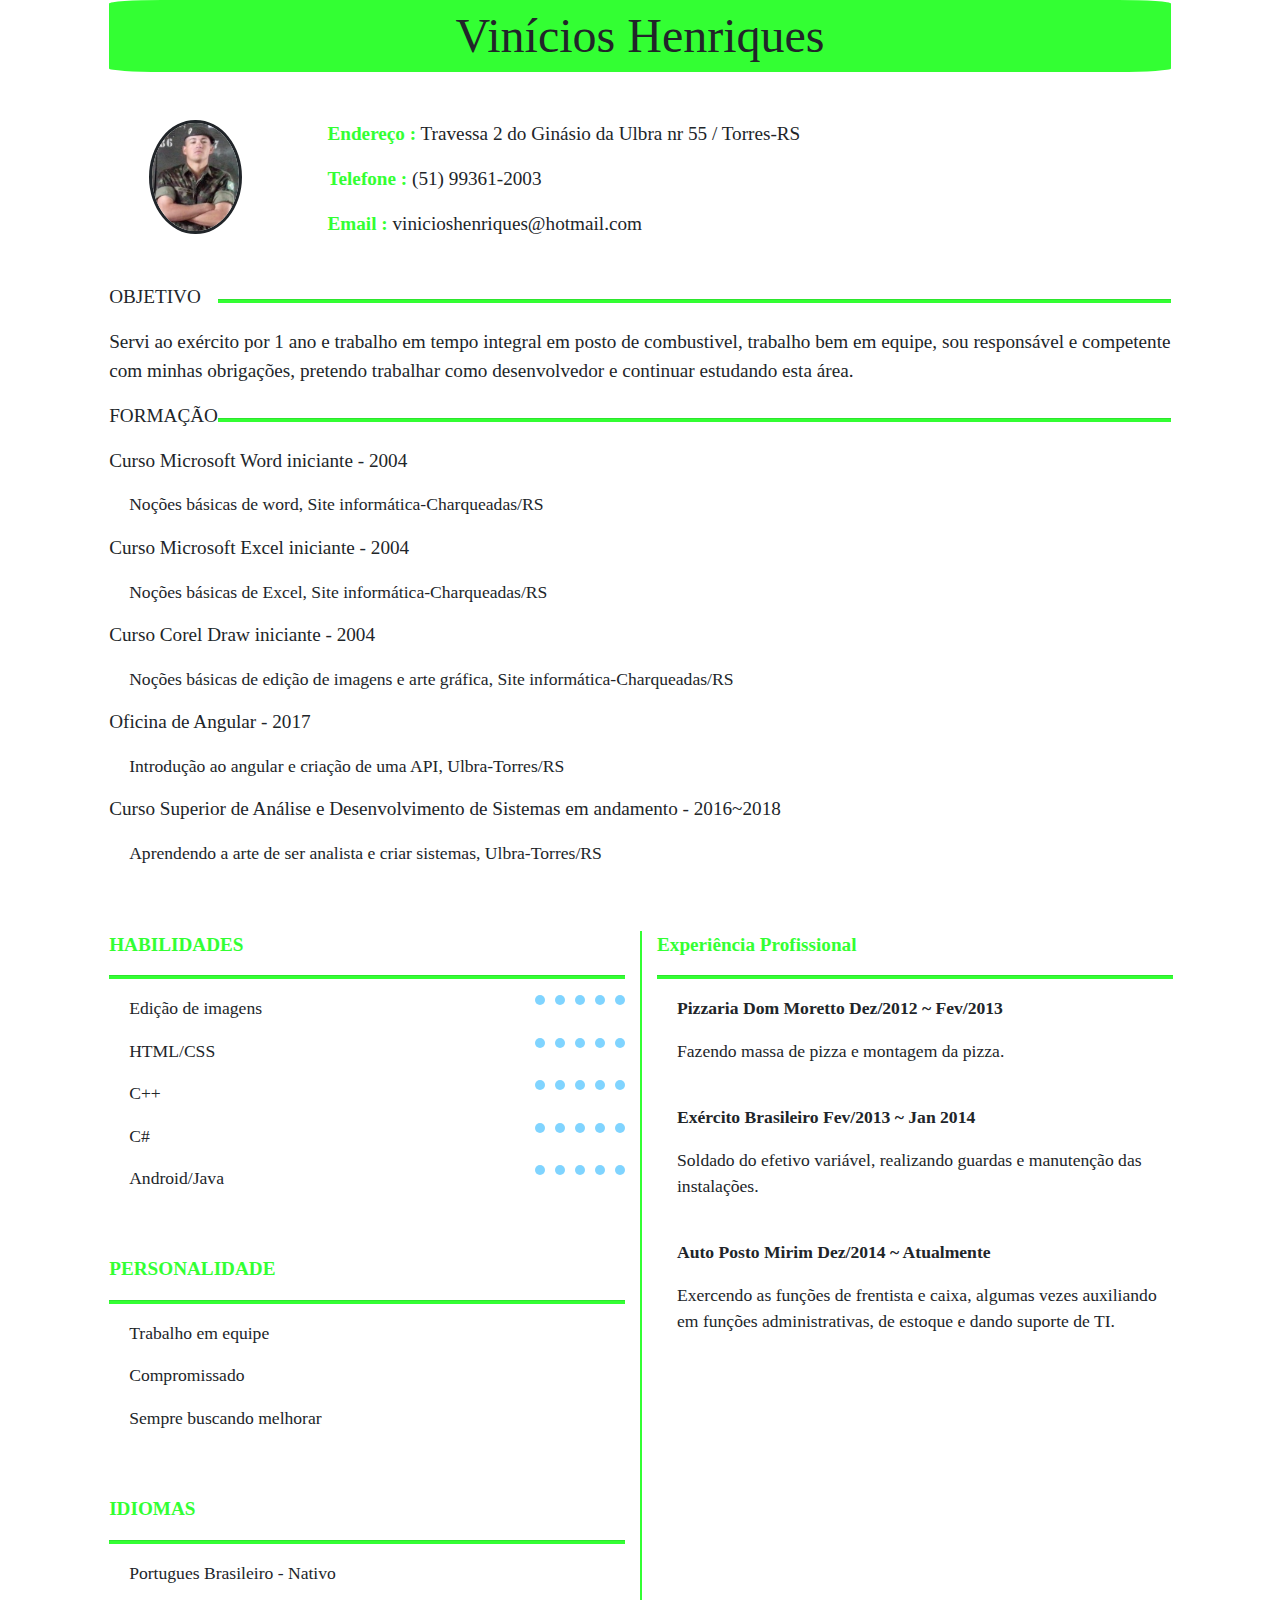
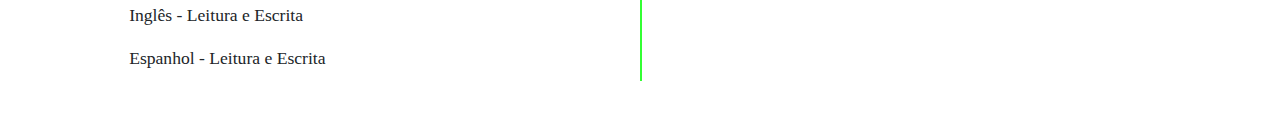
<file: AULA 3/Index.html>
<!DOCTYPE html>
<html>
<head>
	<title>Aula 03</title>
	<meta charset="utf-8">
	<link rel="stylesheet" type="text/css" href="css/style.css">
	<link rel="stylesheet" href="https://maxcdn.bootstrapcdn.com/bootstrap/4.0.0/css/bootstrap.min.css">

</head>
<body>

	<div class="row">
		<div class="col-sm-1"></div>
		<div class="col-sm-10">
			<header id="cabeçalho">Vinícios Henriques</header>
		</div>
		<div class="col-sm-1"></div>
	</div>

	<br><br>
	
	<div class="row">
		<div class="col-sm-1"></div>
		<div class="col-sm-2">
			<img id="foto" src="img/foto.jpg">
		</div>
		<div class="col-sm-8">
			<p><b>Endereço :</b> Travessa 2 do Ginásio da Ulbra nr 55 / Torres-RS</p>
			<P><b>Telefone :</b> (51) 99361-2003 </P>
			<p><b>Email :</b> vinicioshenriques@hotmail.com</p>
		</div>
		<div class="col-sm-1"></div>
	</div>

	<div class="row">
		<div class="col-sm-1"></div>
		<div class="col-sm-1"><p>OBJETIVO</p></div>
		<div class="col-sm-9"><hr></div>
		<div class="col-sm-1"></div>
	</div>

	<div class="row">
		<div class="col-sm-1"></div>
		<div class="col-sm-10">
			<p>Servi ao exército por 1 ano e trabalho em tempo integral em posto de combustivel, trabalho bem em equipe, sou responsável e competente com minhas obrigações, pretendo trabalhar como desenvolvedor e continuar estudando esta área.</p>
		</div>
		<div class="col-sm-1"></div>
	</div>


	<div class="row">
		<div class="col-sm-1"></div>
		<div class="col-sm-1"><p>FORMAÇÃO</p></div>
		<div class="col-sm-9"><hr></div>
		<div class="col-sm-1"></div>
	</div>

	<div class="row">
		<div class="col-sm-1"></div>
		<div class="col-sm-10">
			<p class="curso"> Curso Microsoft Word iniciante - 2004 </p>
			<p class="descrição"> Noções básicas de word, Site informática-Charqueadas/RS</p>
			<p class="curso"> Curso Microsoft Excel iniciante - 2004 </p>
			<p class="descrição"> Noções básicas de Excel, Site informática-Charqueadas/RS</p>
			<p class="curso"> Curso Corel Draw iniciante - 2004 </p>
			<p class="descrição"> Noções básicas de edição de imagens e arte gráfica, Site informática-Charqueadas/RS</p>
			<p class="curso"> Oficina de Angular - 2017 </p>
			<p class="descrição"> Introdução ao angular e criação de uma API, Ulbra-Torres/RS</p>
			<p class="curso"> Curso Superior de Análise e Desenvolvimento de Sistemas em andamento - 2016~2018 </p>
			<p class="descrição"> Aprendendo a arte de ser analista e criar sistemas, Ulbra-Torres/RS</p>	
			<br><br>		
		</div>
		<div class="col-sm-1"></div>
	</div>

	<div class="row">

		<div class="col-sm-1">
			
		</div>


		<div class="col-sm-5">
			<p><b>HABILIDADES</b></p>
			<hr>
			<div class="circle"></div>
			<div class="circle"></div>
			<div class="circle"></div>
			<div class="circle"></div>
			<div class="circle"></div>
			<p class="descrição">Edição de imagens</p>
			<div class="circle"></div>
			<div class="circle"></div>
			<div class="circle"></div>
			<div class="circle"></div>
			<div class="circle"></div>
			<p class="descrição">HTML/CSS</p>
			<div class="circle"></div>
			<div class="circle"></div>
			<div class="circle"></div>
			<div class="circle"></div>
			<div class="circle"></div>
			<p class="descrição">C++</P>
			<div class="circle"></div>
			<div class="circle"></div>
			<div class="circle"></div>
			<div class="circle"></div>
			<div class="circle"></div>
			<p class="descrição">C#</P>
			<div class="circle"></div>
			<div class="circle"></div>
			<div class="circle"></div>
			<div class="circle"></div>
			<div class="circle"></div>
			<p class="descrição">Android/Java</p>
			<br><br>
			<p><b>PERSONALIDADE</b></p>
			<hr>
			<p class="descrição">Trabalho em equipe</p>
			<p class="descrição">Compromissado</p>
			<p class="descrição">Sempre buscando melhorar</P>
			<br><br>
			<p><b>IDIOMAS</b></p>
			<hr>
			<p class="descrição">Portugues Brasileiro - Nativo</p>
			<p class="descrição">Inglês - Leitura e Escrita</p>
			<p class="descrição">Espanhol - Leitura e Escrita</P>
			<br><br>
		</div>
		<div class="linha-vertical"></div>
		<div class="col-sm-5">
			<p><b>Experiência Profissional</b></p>
			<hr>
			<p class="descrição"><strong>Pizzaria Dom Moretto Dez/2012 ~ Fev/2013</strong></p>
			<p class="descrição">Fazendo massa de pizza e montagem da pizza.</p>
			<br>
			<p class="descrição"><strong>Exército Brasileiro Fev/2013 ~ Jan 2014</strong></p>
			<p class="descrição">Soldado do efetivo variável, realizando guardas e manutenção das instalações.</p>
			<br>
			<p class="descrição"><strong>Auto Posto Mirim Dez/2014 ~ Atualmente</strong></p>
			<p class="descrição">Exercendo as funções de frentista e caixa, algumas vezes auxiliando em funções administrativas, de estoque e dando suporte de TI.</p>
			<br>	
		</div>
		<div class="col-sm-1">
			
		</div>

	</div>

</body>
</html>
</file>
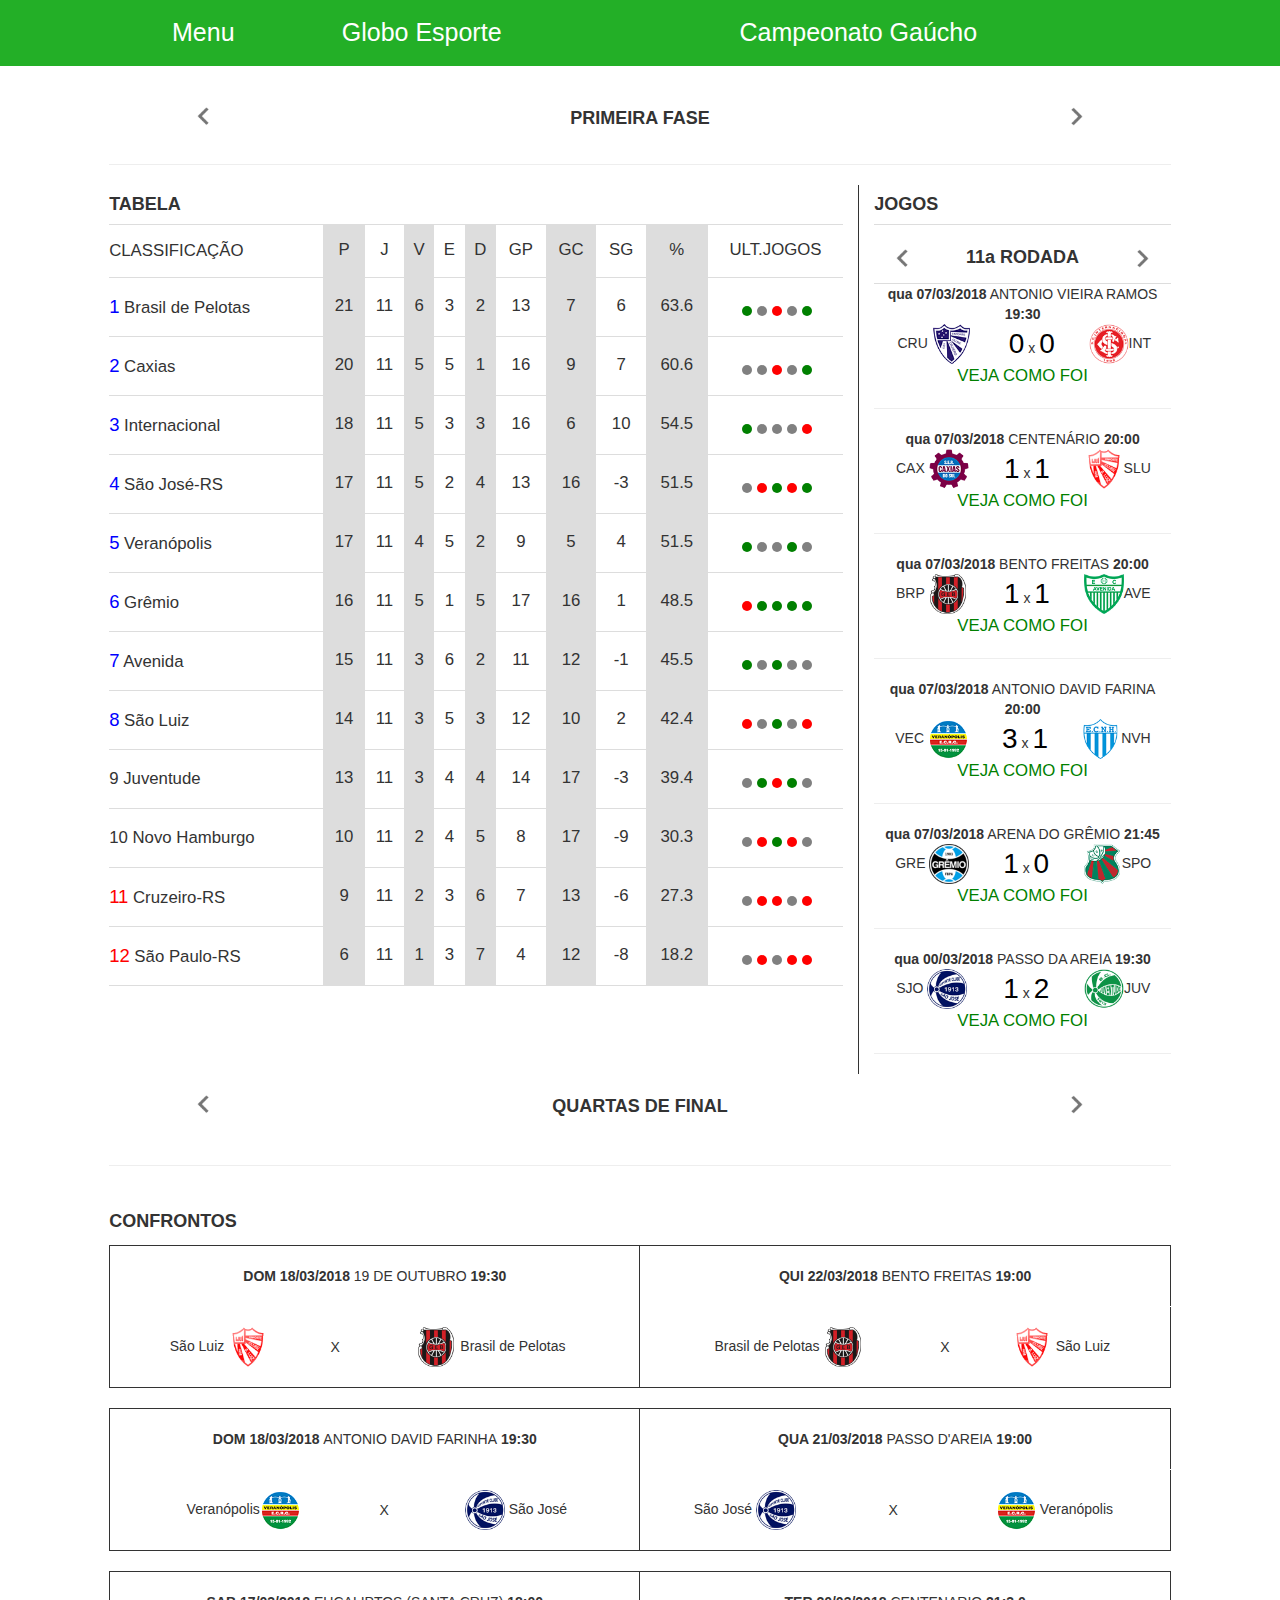
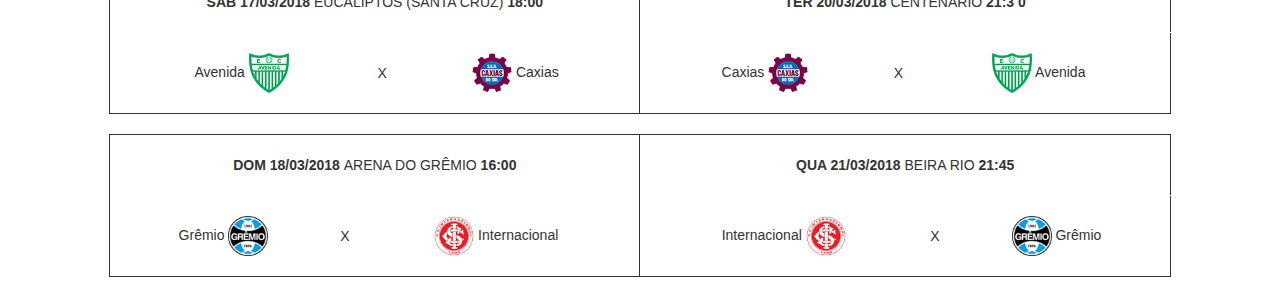
<file: AULA 4/index.html>
<!DOCTYPE html>
<html>
<head>
	<title>Tabela Gauchão</title>
	<meta charset="utf-8">
	<link rel="stylesheet" type="text/css" href="css/style.css">
	<link rel="stylesheet" href="https://maxcdn.bootstrapcdn.com/bootstrap/3.3.7/css/bootstrap.min.css">
</head>
<body>

	<div class="row">
		<div class="col-sm-1 back"> </div>
		<div class="col-sm-2 back">Menu</div>
		<div class="col-sm-2 back">Globo Esporte</div>
		<div class="col-sm-6 back">Campeonato Gaúcho</div>
		<div class="col-sm-1 back"> </div>
		
	</div>

	<br>

	<div class="row">
		<div class="col-sm-1"></div>
		<div class="col-sm-2 center"><img class="seta" src="img/left.png"></div>
		<div class="col-sm-6">
		<h4 class="center"><b>PRIMEIRA FASE</b></h4>
		</div>
		<div class="col-sm-2 center"><img class="seta" src="img/right.png"></div>
		<div class="col-sm-1"></div>
	</div>

	<div class="row">
		<div class="col-sm-1"></div>
		<div class="col-sm-10"><hr></div>
		<div class="col-sm-1"></div>
	</div>

	<div class="row">
		<div class="col-sm-1"></div>
		<div class="col-sm-7">
			<h4><b>TABELA</b></h4>
			<table id="t01">
				<tr>
					<td><p class="left">CLASSIFICAÇÃO</p></td>
					<td><p class="center"> P </p></td>
					<td><p class="center"> J </p></td>
					<td><p class="center"> V </p></td>
					<td><p class="center"> E </p></td>
					<td><p class="center"> D </p></td>
					<td><p class="center"> GP </p></td>
					<td><p class="center"> GC </p></td>
					<td><p class="center"> SG </p></td>
					<td><p class="center"> % </p></td>
					<td><p class="center">ULT.JOGOS</p></td>
				</tr>
				<tr>
					<td><p class="left"><span class="blue">1</span> Brasil de Pelotas</p></td>
					<td><p class="center"> 21 </p></td>
					<td><p class="center"> 11 </p></td>
					<td><p class="center"> 6 </p></td>
					<td><p class="center"> 3 </p></td>
					<td><p class="center"> 2 </p></td>
					<td><p class="center"> 13 </p></td>
					<td><p class="center"> 7 </p></td>
					<td><p class="center"> 6 </p></td>
					<td><p class="center"> 63.6 </p></td>
					<td><p class="center">
						<div class="marginleft circlegreen"></div>
						<div class="circlegray"></div>
						<div class="circlered"></div>
						<div class="circlegray"></div>
						<div class="circlegreen"></div>
					</p></td>
				</tr>
				<tr>
					<td><p class="left"><span class="blue">2</span> Caxias</p></td>
					<td><p class="center"> 20 </p></td>
					<td><p class="center"> 11 </p></td>
					<td><p class="center"> 5 </p></td>
					<td><p class="center"> 5 </p></td>
					<td><p class="center"> 1 </p></td>
					<td><p class="center"> 16 </p></td>
					<td><p class="center"> 9 </p></td>
					<td><p class="center"> 7 </p></td>
					<td><p class="center"> 60.6 </p></td>
					<td><p class="center">
						<div class=" marginleft circlegray"></div>
						<div class="circlegray"></div>
						<div class="circlered"></div>
						<div class="circlegray"></div>
						<div class="circlegreen"></div>
					</p></td>
				</tr>
				<tr>
					<td><p class="left"><span class="blue">3</span> Internacional</p></td>
					<td><p class="center"> 18 </p></td>
					<td><p class="center"> 11 </p></td>
					<td><p class="center"> 5 </p></td>
					<td><p class="center"> 3 </p></td>
					<td><p class="center"> 3 </p></td>
					<td><p class="center"> 16 </p></td>
					<td><p class="center"> 6 </p></td>
					<td><p class="center"> 10 </p></td>
					<td><p class="center"> 54.5 </p></td>
					<td><p class="center">
						<div class="marginleft circlegreen"></div>
						<div class="circlegray"></div>
						<div class="circlegray"></div>
						<div class="circlegray"></div>
						<div class="circlered"></div>
					</p></td>
				</tr>
				<tr>
					<td><p class="left"><span class="blue">4</span> São José-RS</p></td>
					<td><p class="center"> 17 </p></td>
					<td><p class="center"> 11 </p></td>
					<td><p class="center"> 5 </p></td>
					<td><p class="center"> 2 </p></td>
					<td><p class="center"> 4 </p></td>
					<td><p class="center"> 13 </p></td>
					<td><p class="center"> 16 </p></td>
					<td><p class="center"> -3 </p></td>
					<td><p class="center"> 51.5 </p></td>
					<td><p class="center">
						<div class="marginleft circlegray"></div>
						<div class="circlered"></div>
						<div class="circlegreen"></div>
						<div class="circlered"></div>
						<div class="circlegreen"></div>
					</p></td>
				</tr>
				<tr>
					<td><p class="left"><span class="blue">5</span> Veranópolis</p></td>
					<td><p class="center"> 17 </p></td>
					<td><p class="center"> 11 </p></td>
					<td><p class="center"> 4 </p></td>
					<td><p class="center"> 5 </p></td>
					<td><p class="center"> 2 </p></td>
					<td><p class="center"> 9 </p></td>
					<td><p class="center"> 5 </p></td>
					<td><p class="center"> 4 </p></td>
					<td><p class="center"> 51.5 </p></td>
					<td><p class="center">
						<div class="marginleft circlegreen"></div>
						<div class="circlegray"></div>
						<div class="circlegray"></div>
						<div class="circlegreen"></div>
						<div class="circlegray"></div>
					</p></td>
				</tr>
				<tr>
					<td><p class="left"><span class="blue">6</span> Grêmio</p></td>
					<td><p class="center"> 16 </p></td>
					<td><p class="center"> 11 </p></td>
					<td><p class="center"> 5 </p></td>
					<td><p class="center"> 1 </p></td>
					<td><p class="center"> 5 </p></td>
					<td><p class="center"> 17 </p></td>
					<td><p class="center"> 16 </p></td>
					<td><p class="center"> 1 </p></td>
					<td><p class="center"> 48.5 </p></td>
					<td><p class="center">
						<div class="marginleft circlered"></div>
						<div class="circlegreen"></div>
						<div class="circlegreen"></div>
						<div class="circlegreen"></div>
						<div class="circlegreen"></div>
					</p></td>
				</tr>
				<tr>
					<td><p class="left"><span class="blue">7</span> Avenida</p></td>
					<td><p class="center"> 15 </p></td>
					<td><p class="center"> 11 </p></td>
					<td><p class="center"> 3 </p></td>
					<td><p class="center"> 6 </p></td>
					<td><p class="center"> 2 </p></td>
					<td><p class="center"> 11 </p></td>
					<td><p class="center"> 12 </p></td>
					<td><p class="center"> -1 </p></td>
					<td><p class="center"> 45.5 </p></td>
					<td><p class="center">
						<div class="marginleft circlegreen"></div>
						<div class="circlegray"></div>
						<div class="circlegreen"></div>
						<div class="circlegray"></div>
						<div class="circlegray"></div>
					</p></td>
				</tr>
				<tr>
					<td><p class="left"><span class="blue">8</span> São Luiz</p></td>
					<td><p class="center"> 14 </p></td>
					<td><p class="center"> 11 </p></td>
					<td><p class="center"> 3 </p></td>
					<td><p class="center"> 5 </p></td>
					<td><p class="center"> 3 </p></td>
					<td><p class="center"> 12 </p></td>
					<td><p class="center"> 10 </p></td>
					<td><p class="center"> 2 </p></td>
					<td><p class="center"> 42.4 </p></td>
					<td><p class="center">
						<div class="marginleft circlered"></div>
						<div class="circlegray"></div>
						<div class="circlegreen"></div>
						<div class="circlegray"></div>
						<div class="circlered"></div>
					</p></td>
				</tr>
				<tr>
					<td><p class="left">9 Juventude</p></td>
					<td><p class="center"> 13 </p></td>
					<td><p class="center"> 11 </p></td>
					<td><p class="center"> 3 </p></td>
					<td><p class="center"> 4 </p></td>
					<td><p class="center"> 4 </p></td>
					<td><p class="center"> 14 </p></td>
					<td><p class="center"> 17 </p></td>
					<td><p class="center"> -3 </p></td>
					<td><p class="center"> 39.4 </p></td>
					<td><p class="center">
						<div class="marginleft circlegray"></div>
						<div class="circlegreen"></div>
						<div class="circlered"></div>
						<div class="circlegreen"></div>
						<div class="circlegray"></div>
					</p></td>
				</tr>
				<tr>
					<td><p class="left">10 Novo Hamburgo</p></td>
					<td><p class="center"> 10 </p></td>
					<td><p class="center"> 11 </p></td>
					<td><p class="center"> 2 </p></td>
					<td><p class="center"> 4 </p></td>
					<td><p class="center"> 5 </p></td>
					<td><p class="center"> 8 </p></td>
					<td><p class="center"> 17 </p></td>
					<td><p class="center"> -9 </p></td>
					<td><p class="center"> 30.3 </p></td>
					<td><p class="center">
						<div class="marginleft circlegray"></div>
						<div class="circlered"></div>
						<div class="circlegreen"></div>
						<div class="circlered"></div>
						<div class="circlegray"></div>
					</p></td>
				</tr>
				<tr>
					<td><p class="left"><span class="red">11</span> Cruzeiro-RS</p></td>
					<td><p class="center"> 9 </p></td>
					<td><p class="center"> 11 </p></td>
					<td><p class="center"> 2 </p></td>
					<td><p class="center"> 3 </p></td>
					<td><p class="center"> 6 </p></td>
					<td><p class="center"> 7 </p></td>
					<td><p class="center"> 13 </p></td>
					<td><p class="center"> -6 </p></td>
					<td><p class="center"> 27.3 </p></td>
					<td><p class="center">
						<div class="marginleft circlegray"></div>
						<div class="circlered"></div>
						<div class="circlered"></div>
						<div class="circlegray"></div>
						<div class="circlered"></div>
					</p></td>
				</tr>
				<tr>
					<td><p class="left"><span class="red">12</span> São Paulo-RS</p></td>
					<td><p class="center"> 6 </p></td>
					<td><p class="center"> 11 </p></td>
					<td><p class="center"> 1 </p></td>
					<td><p class="center"> 3 </p></td>
					<td><p class="center"> 7 </p></td>
					<td><p class="center"> 4 </p></td>
					<td><p class="center"> 12 </p></td>
					<td><p class="center"> -8 </p></td>
					<td><p class="center"> 18.2 </p></td>
					<td><p class="center">
						<div class="marginleft 	circlegray"></div>
						<div class="circlered"></div>
						<div class="circlegray"></div>
						<div class="circlered"></div>
						<div class="circlered"></div>
					</p></td>
				</tr>
			</table>
		</div>

		<div class="col-sm-3 leftborder">
			<h4><b>JOGOS</b></h4>
			<table >
				<tr>
					<td class="center"><img class="seta" src="img/left.png"></td>
					<th class="center"><h4><b>11a RODADA</b></h4></th>
					<td class="center"><img class="seta" src="img/right.png"></td>
				</tr>
			</table>

			<table class="center bigger">
				<tr class="semborda">
					<td colspan="3"><b>qua 07/03/2018</b> ANTONIO VIEIRA RAMOS <b>19:30</b></td>
				</tr>
				<tr class="semborda">
					<td>CRU <img src="img/cruzeiro.png"></td>
					<td class="semcor"><span>0</span> x <span>0</span></td>
					<td><img src="img/inter.png">INT</td>
				</tr>
				<tr class="semborda">
					<td colspan="3"><span class="green">VEJA COMO FOI</span></td>
				</tr>
			</table>
			<hr>
			<table class="center bigger">
				<tr class="semborda">
					<td colspan="3"><b>qua 07/03/2018</b> CENTENÁRIO <b>20:00</b></td>
				</tr>
				<tr class="semborda">
					<td>CAX <img src="img/caxias.png"></td>
					<td class="semcor"><span>1</span> x <span>1</span></td>
					<td><img src="img/saoluiz.png">SLU</td>
				</tr>
				<tr class="semborda">
					<td colspan="3"><span class="green">VEJA COMO FOI</span></td>
				</tr>
			</table>
			<hr>
			<table class="center bigger">
				<tr class="semborda">
					<td colspan="3"><b>qua 07/03/2018</b> BENTO FREITAS <b>20:00</b></td>
				</tr>
				<tr class="semborda">
					<td>BRP <img src="img/brasilpelotas.png"></td>
					<td class="semcor"><span>1</span> x <span>1</span></td>
					<td><img src="img/avenida.png">AVE</td>
				</tr>
				<tr class="semborda">
					<td colspan="3"><span class="green">VEJA COMO FOI</span></td>
				</tr>
			</table>
			<hr>
			<table class="center bigger">
				<tr class="semborda">
					<td colspan="3"><b>qua 07/03/2018</b> ANTONIO DAVID FARINA <b>20:00</b></td>
				</tr>
				<tr class="semborda">
					<td>VEC <img src="img/veranopolis.png"></td>
					<td class="semcor"><span>3</span> x <span>1</span></td>
					<td><img src="img/novohamburgo.png">NVH</td>
				</tr>
				<tr class="semborda">
					<td colspan="3"><span class="green">VEJA COMO FOI</span></td>
				</tr>
			</table>
			<hr>
			<table class="center bigger">
				<tr class="semborda">
					<td colspan="3"><b>qua 07/03/2018</b> ARENA DO GRÊMIO <b>21:45</b></td>
				</tr>
				<tr class="semborda">
					<td>GRE <img src="img/gremio.png"></td>
					<td class="semcor"><span>1</span> x <span>0</span></td>
					<td><img src="img/saopaulo.png">SPO</td>
				</tr>
				<tr class="semborda">
					<td colspan="3"><span class="green">VEJA COMO FOI</span></td>
				</tr>
			</table>
			<hr>
			<table class="center bigger">
				<tr class="semborda">
					<td colspan="3"><b>qua 00/03/2018</b> PASSO DA AREIA <b>19:30</b></td>
				</tr>
				<tr class="semborda">
					<td>SJO <img src="img/saojose.png"></td>
					<td class="semcor"><span>1</span> x <span>2</span></td>
					<td><img src="img/juventude.png">JUV</td>
				</tr>
				<tr class="semborda">
					<td colspan="3"><span class="green">VEJA COMO FOI</span></td>
				</tr>
			</table>
			<hr>
		</div>
		<div class="col-sm-1"></div>
	</div>

	<div class="row">
		<div class="col-sm-1"></div>
		<div class="col-sm-2 center"><img class="seta" src="img/left.png"></div>
		<div class="col-sm-6">
		<h4 class="center"><b>QUARTAS DE FINAL</b></h4>
		</div>
		<div class="col-sm-2 center"><img class="seta" src="img/right.png"></div>
		<div class="col-sm-1"></div>
	</div>
	<div class="row">
		<div class="col-sm-1"></div>
		<div class="col-sm-10 left"><hr></div>
		<div class="col-sm-1"></div>
	</div>
	<div class="row">
		<div class="col-sm-1"></div>
		<div class="col-sm-10 left"><h4><b>CONFRONTOS</b></h4></div>
		<div class="col-sm-1"></div>
	</div>

	<div class="row">
		<div class="col-sm-1"></div>
		<div class="col-sm-10">
			<table id="t02">
				<tr class="center topborder leftborder rightborder nobottomborder ">
					<td class="metade padding" colspan="3"><b>DOM 18/03/2018 </b>19 DE OUTUBRO<b> 19:30</b></td>
					<td colspan="3" class="metade semcor leftborder padding"><b>QUI 22/03/2018 </b>BENTO FREITAS<b> 19:00</b></td>
				</tr>
				<tr class="center bottomborder rightborder " >
					<td class="leftborder bottomborder padding">São Luiz <img src="img/saoluiz.png"></td>
					<td class="semcor">X</td>
					<td class="padding"><img src="img/brasilpelotas.png"> Brasil de Pelotas</td>
					<td class="leftborder semcor padding">Brasil de Pelotas <img src="img/brasilpelotas.png"></td>
					<td class="">X</td>
					<td class="semcor padding"><img src="img/saoluiz.png"> São Luiz</td>
				</tr>
			</table>
		</div>
		<div class="col-sm-1"></div>
	</div>

	<br>

	<div class="row">
		<div class="col-sm-1"></div>
		<div class="col-sm-10">
			<table id="t02">
				<tr class="center topborder leftborder rightborder nobottomborder ">
					<td class="metade padding" colspan="3"><b>DOM 18/03/2018 </b>ANTONIO DAVID FARINHA<b> 19:30</b></td>
					<td colspan="3" class=" metade semcor leftborder padding"><b>QUA 21/03/2018 </b>PASSO D'AREIA<b> 19:00</b></td>
				</tr>
				<tr class="center bottomborder rightborder " >
					<td class="leftborder bottomborder padding">Veranópolis<img src="img/veranopolis.png"></td>
					<td class="semcor">X</td>
					<td class="padding"><img src="img/saojose.png"> São José</td>
					<td class="leftborder semcor padding">São José <img src="img/saojose.png"></td>
					<td class="padding2"> X </td>
					<td class="semcor padding"><img src="img/veranopolis.png">  Veranópolis</td>
				</tr>
			</table>
		</div>
		<div class="col-sm-1"></div>
	</div>

	<br>

	<div class="row">
		<div class="col-sm-1"></div>
		<div class="col-sm-10">
			<table id="t02">
				<tr class="center topborder leftborder rightborder nobottomborder ">
					<td class="metade padding" colspan="3"><b>SAB 17/03/2018 </b>EUCALIPTOS (SANTA CRUZ)<b> 18:00</b></td>
					<td colspan="3" class="metade semcor leftborder padding"><b>TER 20/03/2018 </b>CENTENARIO<b> 21:3	0</b></td>
				</tr>
				<tr class="center bottomborder rightborder " >
					<td class="leftborder bottomborder padding">Avenida <img src="img/avenida.png"></td>
					<td class="semcor">X</td>
					<td class="padding"><img src="img/caxias.png"> Caxias</td>
					<td class="leftborder semcor padding">Caxias <img src="img/caxias.png"></td>
					<td class="">X</td>
					<td class="semcor padding"><img src="img/avenida.png"> Avenida</td>
				</tr>
			</table>
		</div>
		<div class="col-sm-1"></div>
	</div>

	<br>

	<div class="row">
		<div class="col-sm-1"></div>
		<div class="col-sm-10">
			<table id="t02">
				<tr class="center topborder leftborder rightborder nobottomborder ">
					<td class="metade padding" colspan="3"><b>DOM 18/03/2018 </b>ARENA DO GRÊMIO<b> 16:00</b></td>
					<td colspan="3" class="metade semcor leftborder padding"><b>QUA 21/03/2018 </b>BEIRA RIO<b> 21:45</b></td>
				</tr>
				<tr class="center bottomborder rightborder " >
					<td class="leftborder bottomborder padding">Grêmio <img src="img/gremio.png"></td>
					<td class="semcor">X</td>
					<td class="padding"><img src="img/inter.png"> Internacional</td>
					<td class="leftborder semcor padding">Internacional <img src="img/inter.png"></td>
					<td class="">X</td>
					<td class="semcor padding"><img src="img/gremio.png"> Grêmio</td>
				</tr>
			</table>
		</div>
		<div class="col-sm-1"></div>
	</div>

	<br>



</body>
</html>
</file>
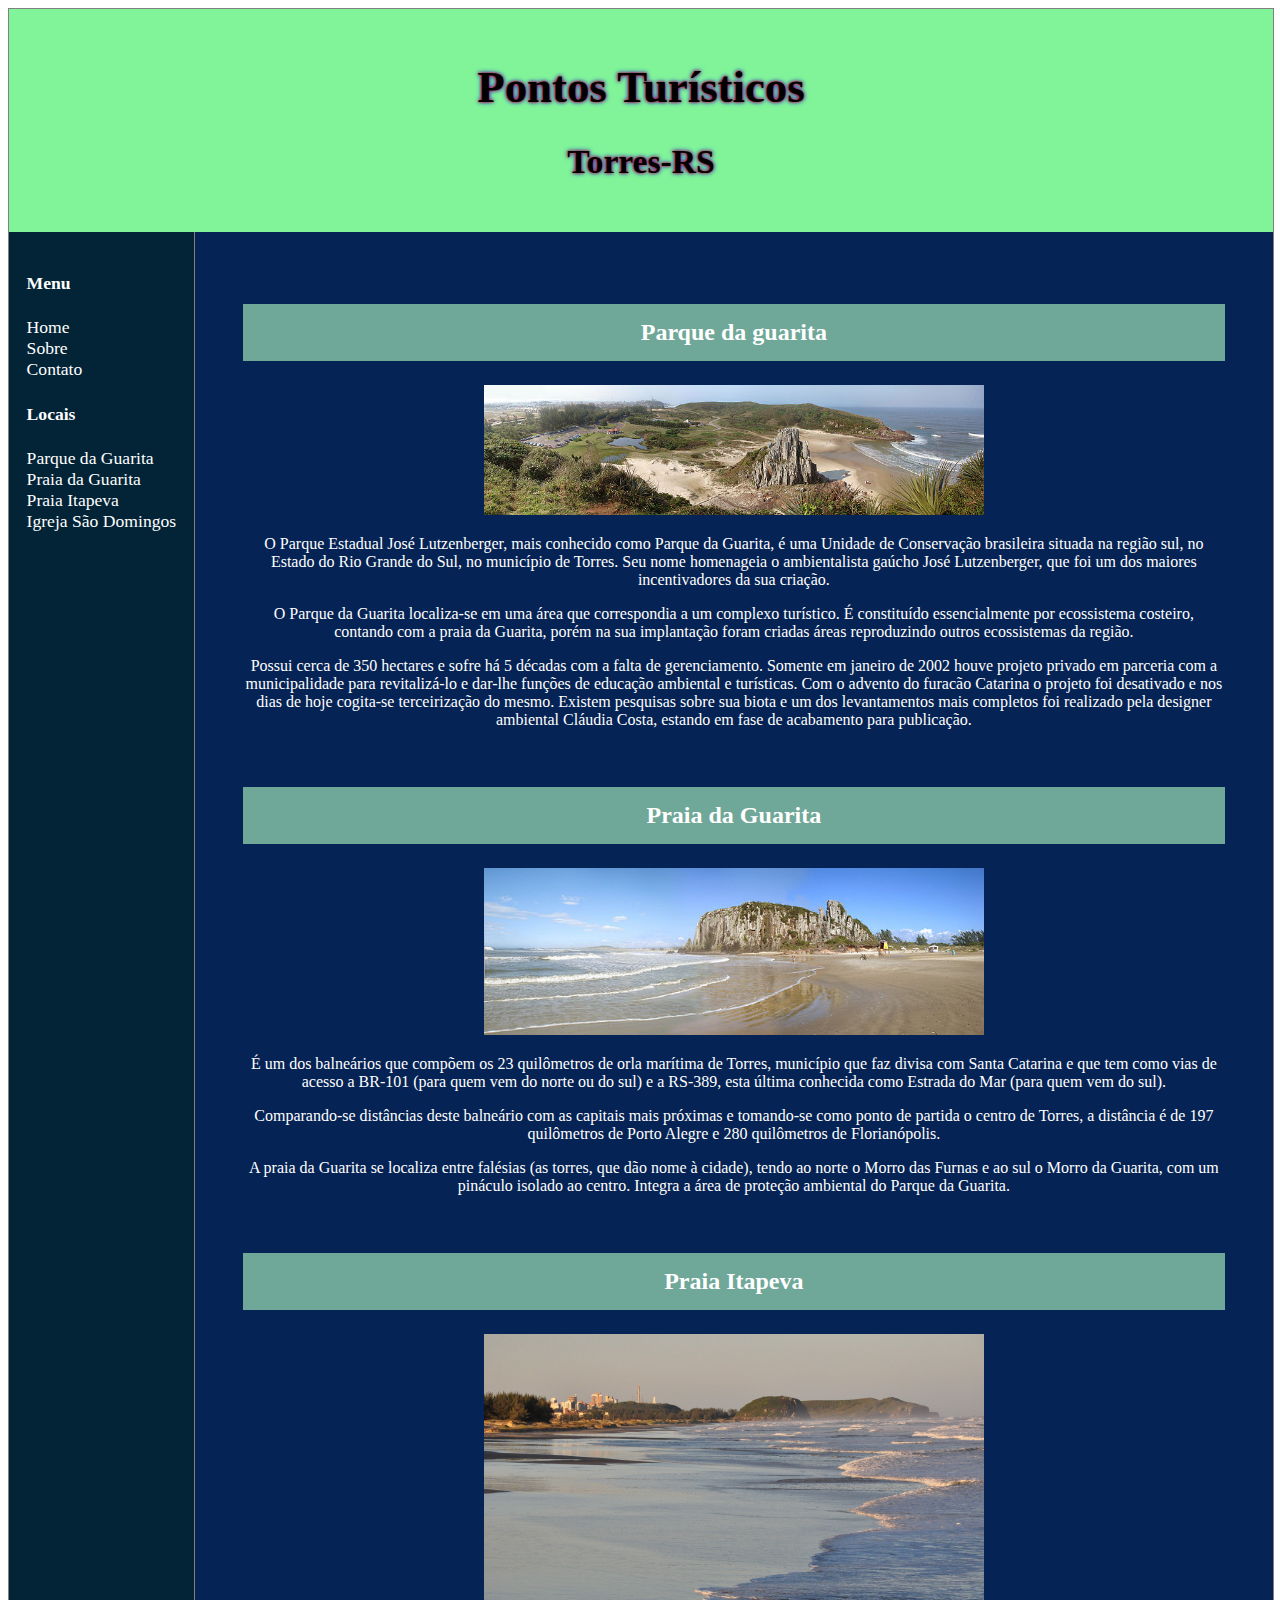
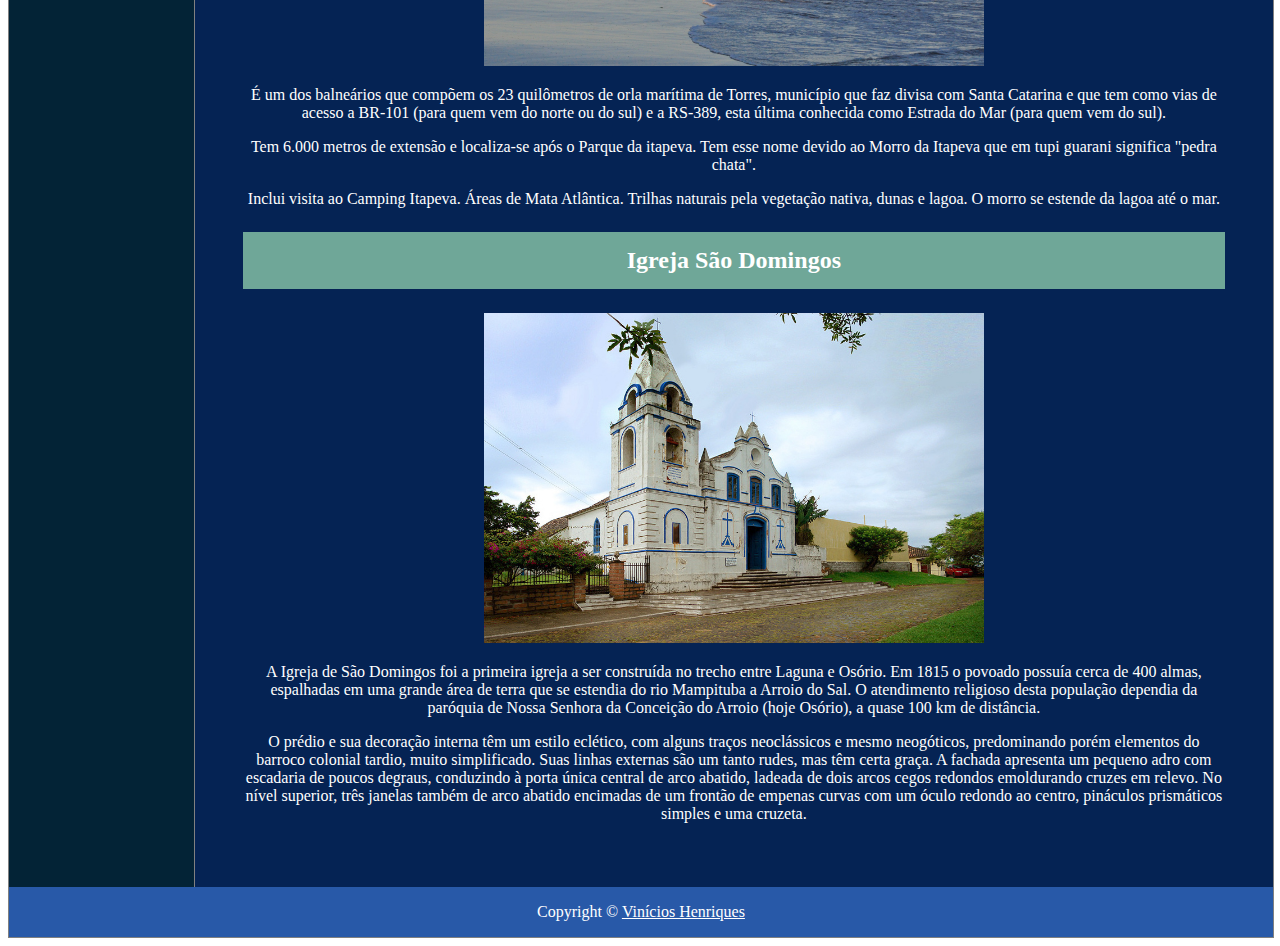
<file: aula 7/index.html>
<!DOCTYPE html>
<html>
<head>
  <meta charset="utf-8">
  <title>Minha Pagina</title>
  <link rel="stylesheet" type="text/css" href="css/style.css">
</head>
<body>

<div class="container">

<header>
   <h1>Pontos Turísticos</h1>
   <H2>Torres-RS</H2>
</header>
  
<nav>

  <h4>Menu</h4>
  <ul>
    
    <li><a href="index.html">Home</a></li>
    <li><a href="sobre.html">Sobre</a></li>
    <li><a href="contato.html">Contato</a></li>
    
  </ul>

  <h4>Locais</h4>
  <ul>
    <li><a href="#parqueguarita">Parque da Guarita</a></li>
    <li><a href="#praiaguarita">Praia da Guarita</a></li>
    <li><a href="#praiaitapeva">Praia Itapeva</a></li>
    <li><a href="#igreja">Igreja São Domingos</a></li>
  </ul>

  
</nav>

<article>

  <div id="parqueguarita" class="descrição">
      <h3>Parque da guarita</h3>
      <img src="img/parqueguarita.jpg">
      <p>O Parque Estadual José Lutzenberger, mais conhecido como Parque da Guarita, é uma Unidade de Conservação brasileira situada na região sul, no Estado do Rio Grande do Sul, no município de Torres. Seu nome homenageia o ambientalista gaúcho José Lutzenberger, que foi um dos maiores incentivadores da sua criação.</p>
      <p>O Parque da Guarita localiza-se em uma área que correspondia a um complexo turístico. É constituído essencialmente por ecossistema costeiro, contando com a praia da Guarita, porém na sua implantação foram criadas áreas reproduzindo outros ecossistemas da região.</p>
      <p>Possui cerca de 350 hectares e sofre há 5 décadas com a falta de gerenciamento. Somente em janeiro de 2002 houve projeto privado em parceria com a municipalidade para revitalizá-lo e dar-lhe funções de educação ambiental e turísticas. Com o advento do furacão Catarina o projeto foi desativado e nos dias de hoje cogita-se terceirização do mesmo. Existem pesquisas sobre sua biota e um dos levantamentos mais completos foi realizado pela designer ambiental Cláudia Costa, estando em fase de acabamento para publicação.</p>

  </div>

  <br>

  <div id="praiaguarita" class="descrição">
      <h3>Praia da Guarita</h3>
      <img src="img/praiaguarita.jpg">
      <p>É um dos balneários que compõem os 23 quilômetros de orla marítima de Torres, município que faz divisa com Santa Catarina e que tem como vias de acesso a BR-101 (para quem vem do norte ou do sul) e a RS-389, esta última conhecida como Estrada do Mar (para quem vem do sul).</p>
      <p>Comparando-se distâncias deste balneário com as capitais mais próximas e tomando-se como ponto de partida o centro de Torres, a distância é de 197 quilômetros de Porto Alegre e 280 quilômetros de Florianópolis.</p>
      <p>A praia da Guarita se localiza entre falésias (as torres, que dão nome à cidade), tendo ao norte o Morro das Furnas e ao sul o Morro da Guarita, com um pináculo isolado ao centro. Integra a área de proteção ambiental do Parque da Guarita.</p>

  </div>

  <br>

  <div id="praiaitapeva" class="descrição">
      <h3>Praia Itapeva</h3>
      <img src="img/praiaitapeva.jpg">
      <p>É um dos balneários que compõem os 23 quilômetros de orla marítima de Torres, município que faz divisa com Santa Catarina e que tem como vias de acesso a BR-101 (para quem vem do norte ou do sul) e a RS-389, esta última conhecida como Estrada do Mar (para quem vem do sul).</p>
      <p>Tem 6.000 metros de extensão e localiza-se após o Parque da itapeva. Tem esse nome devido ao Morro da Itapeva que em tupi guarani significa "pedra chata".</p>
      <p>Inclui visita ao Camping Itapeva. Áreas de Mata Atlântica. Trilhas naturais pela vegetação nativa, dunas e lagoa. O morro se estende da lagoa até o mar.</p>

  </div>

  <div id="igreja" class="descrição">
      <h3>Igreja São Domingos</h3>
      <img src="img/igreja.jpg">
      <p>A Igreja de São Domingos foi a primeira igreja a ser construída no trecho entre Laguna e Osório. Em 1815 o povoado possuía cerca de 400 almas, espalhadas em uma grande área de terra que se estendia do rio Mampituba a Arroio do Sal. O atendimento religioso desta população dependia da paróquia de Nossa Senhora da Conceição do Arroio (hoje Osório), a quase 100 km de distância.</p>
      <p>O prédio e sua decoração interna têm um estilo eclético, com alguns traços neoclássicos e mesmo neogóticos, predominando porém elementos do barroco colonial tardio, muito simplificado. Suas linhas externas são um tanto rudes, mas têm certa graça. A fachada apresenta um pequeno adro com escadaria de poucos degraus, conduzindo à porta única central de arco abatido, ladeada de dois arcos cegos redondos emoldurando cruzes em relevo. No nível superior, três janelas também de arco abatido encimadas de um frontão de empenas curvas com um óculo redondo ao centro, pináculos prismáticos simples e uma cruzeta.</p>

  </div>

</article>


<footer>Copyright &copy; <a href="http://www.facebook.com/vinicios.henriques">Vinícios Henriques</a> </footer>

</div>

</body>
</html>
</file>
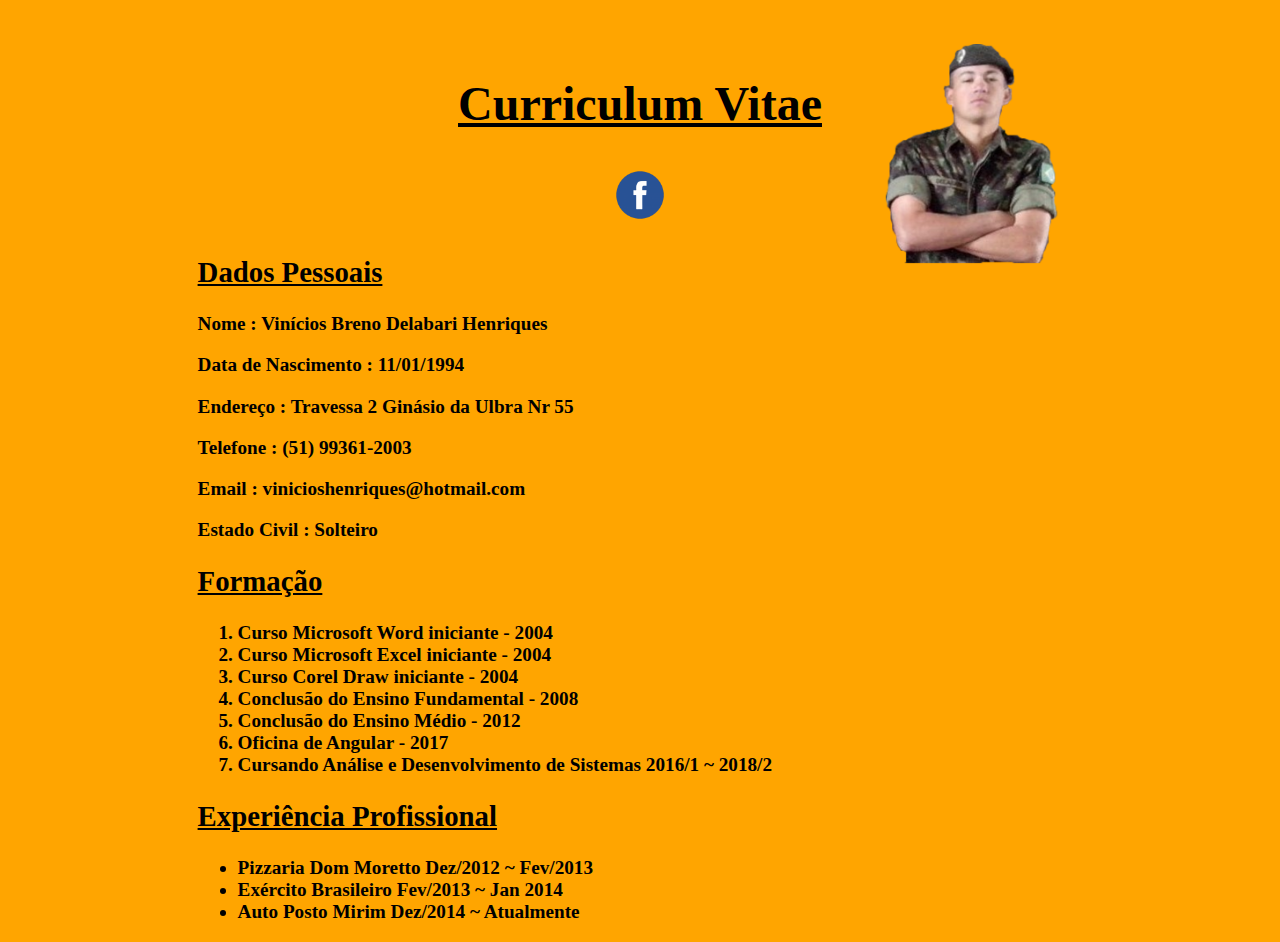
<file: AULA 2/pagina.html>
<!doctype html>
<html>

<head>
	<title>Curriculo - Vinicios Henriques</title>
	<meta charset="utf-8">

	<style>
		header{
			font-family: verdana ;
			font-size: 150% ;
		}
		div{
			margin-left: 15% ;
			font-size: 120% ;
		}
		img{
			max-width: 5%;
			max-height: 5%;
		}
		div.foto{
			position: absolute;
			margin-left: 65%;
			
		}
		img.fotografia{
			max-width: 60%;
			max-height: 60%;
		}
	</style>
</head>

<body style="background-color: orange;">
	<br>
	<br>
	<div class="foto">
		<img class="fotografia" src="img/soldier.png">
	</div>
	<header align="center">
		<h1><b><ins>Curriculum Vitae<ins><b></h1>
		<a href="https://www.facebook.com/vinicios.henriques">
			<img src="img/face.png">
		</a>
	</header>
	
	
	<div>

		<h2><b><ins>Dados Pessoais<ins><b></h2>
		<p>Nome : Vinícios Breno Delabari Henriques</p>
		<p>Data de Nascimento : 11/01/1994 </p>
		<p>Endereço : Travessa 2 Ginásio da Ulbra Nr 55</p>
		<p>Telefone : (51) 99361-2003 </p>
		<p>Email : vinicioshenriques@hotmail.com</p>
		<p>Estado Civil : Solteiro </p>

		<h2><b><ins>Formação<ins><b></h2>
		<ol>
			<li>Curso Microsoft Word iniciante - 2004</li>
			<li>Curso Microsoft Excel iniciante - 2004</li>
			<li>Curso Corel Draw iniciante - 2004</li>
			<li>Conclusão do Ensino Fundamental - 2008</li>
			<li>Conclusão do Ensino Médio - 2012</li>
			<li>Oficina de Angular - 2017</li>
			<li>Cursando Análise e Desenvolvimento de Sistemas 2016/1 ~ 2018/2</li>
		</ol>

		<h2><b><ins>Experiência Profissional<ins><b></h2>
		<ul>
			<li>Pizzaria Dom Moretto Dez/2012 ~ Fev/2013 </li>
			<li>Exército Brasileiro Fev/2013 ~ Jan 2014 </li>
			<li>Auto Posto Mirim Dez/2014 ~ Atualmente </li>
		</ul>


	</div>


</body>

</html>
</file>
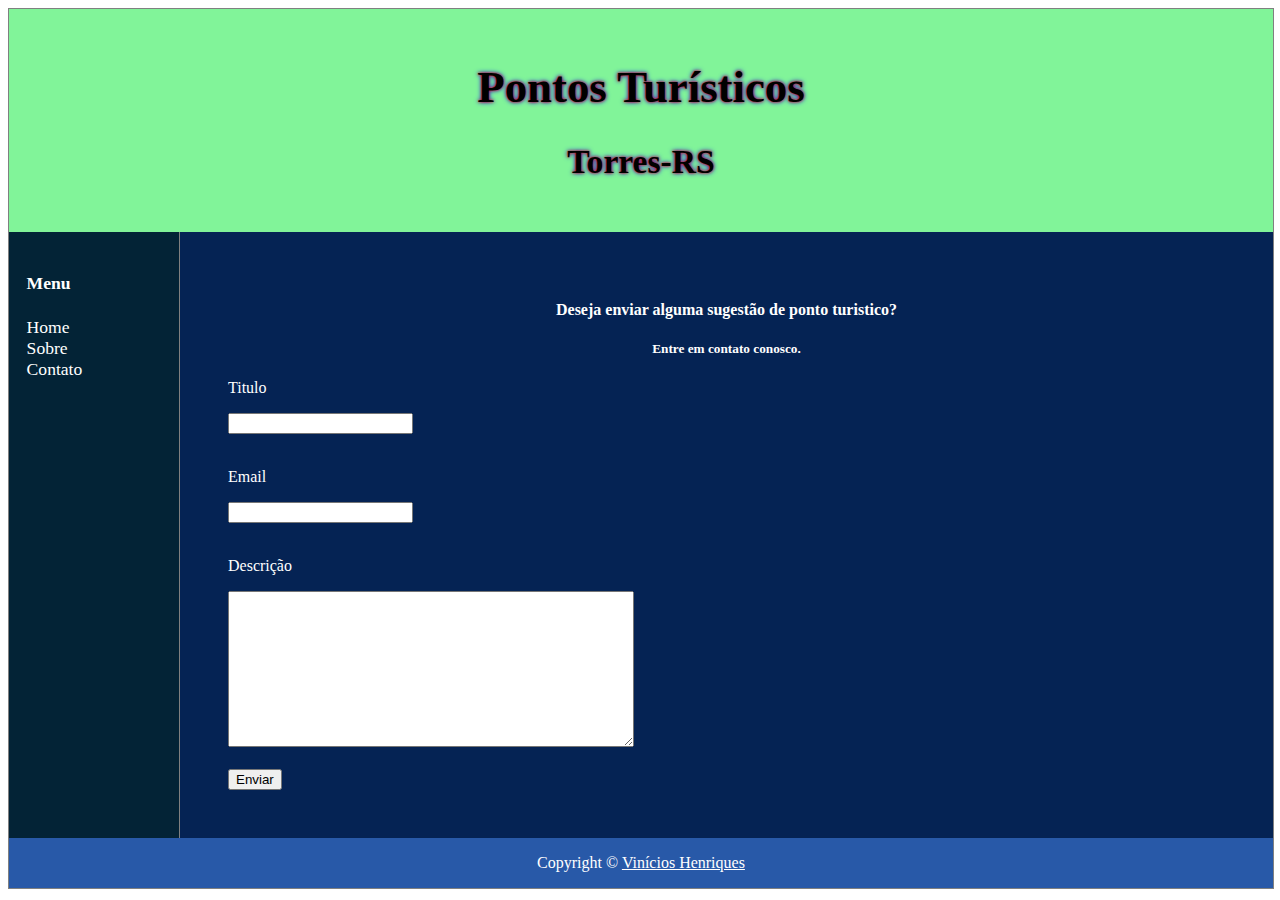
<file: aula 7/contato.html>
<!DOCTYPE html>
<html>
<head>
  <meta charset="utf-8">
  <title>Minha Pagina</title>
  <link rel="stylesheet" type="text/css" href="css/style.css">
</head>
<body>

<div class="container">

<header>
   <h1>Pontos Turísticos</h1>
   <H2>Torres-RS</H2>
</header>
  
<nav>
  <h4>Menu</h4>
  <ul>
    
    <li><a href="index.html">Home</a></li>
    <li><a href="sobre.html">Sobre</a></li>
    <li><a href="contato.html">Contato</a></li>
    
  </ul>

</nav>

<article>

    <div class="descrição">
      
      <h4>Deseja enviar alguma sugestão de ponto turistico?</h4>
      <h5>Entre em contato conosco.</h5>

    </div>

    <p>Titulo</p>
    <input type="text" name="texto"><br><br>
    <p>Email</p>
    <input type="text" name="texto"><br><br>

  
    <p>Descrição</p>
    <textarea></textarea>
    <br>
    <br>

    <button onclick="enviar()">Enviar</button>

<script>
function enviar() {
    alert("Sua sugestão foi enviada!!!");
}
</script>

  

</article>


<footer>Copyright &copy; <a href="http://www.facebook.com/vinicios.henriques">Vinícios Henriques</a> </footer>

</div>

</body>
</html>
</file>
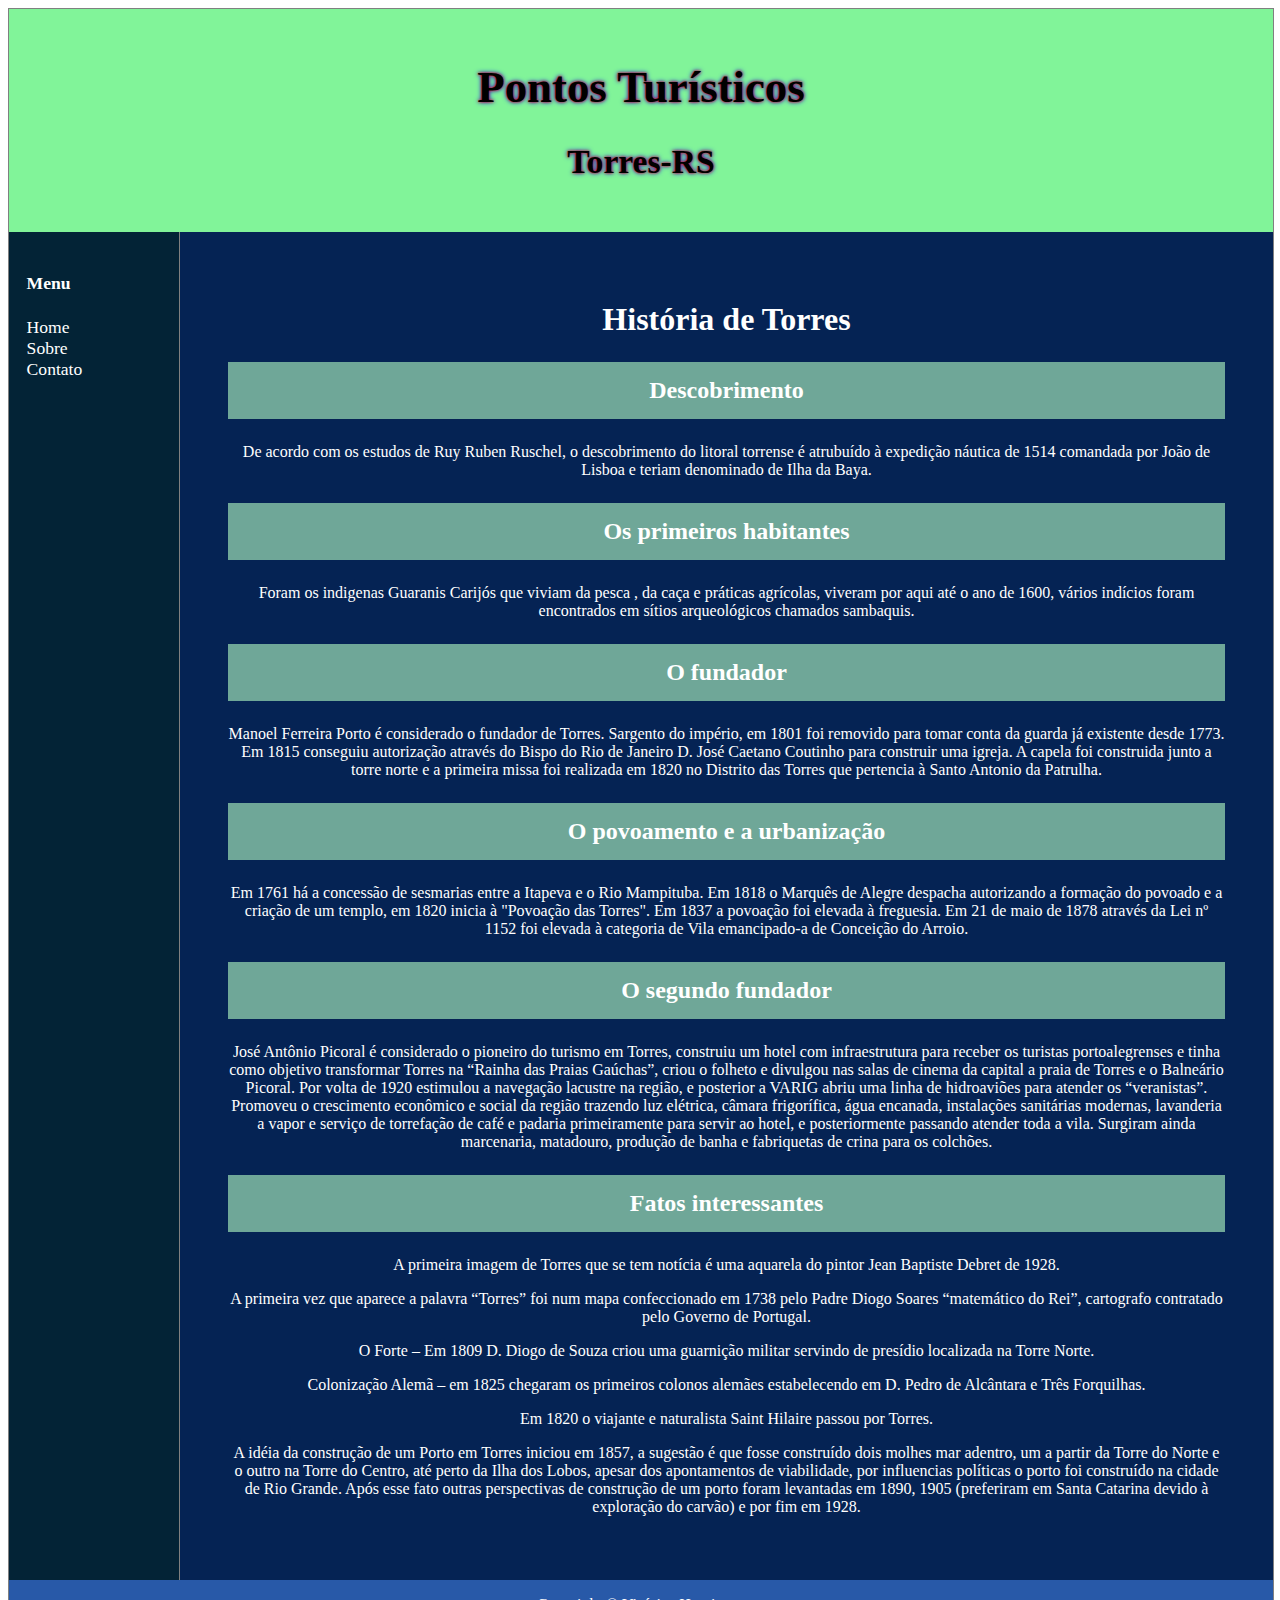
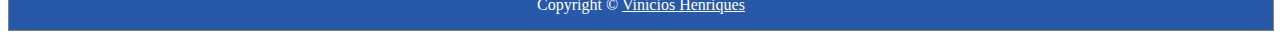
<file: aula 7/sobre.html>
<!DOCTYPE html>
<html>
<head>
  <meta charset="utf-8">
  <title>Minha Pagina</title>
  <link rel="stylesheet" type="text/css" href="css/style.css">
</head>
<body>

<div class="container">

<header>
   <h1>Pontos Turísticos</h1>
   <H2>Torres-RS</H2>
</header>
  
<nav>
  <h4>Menu</h4>
  <ul>
    
    <li><a href="index.html">Home</a></li>
    <li><a href="sobre.html">Sobre</a></li>
    <li><a href="contato.html">Contato</a></li>
    
  </ul>

</nav>

<article class="descrição">

  <h1>História de Torres</h1>

  <h3>Descobrimento</h3>
  <p>De acordo com os estudos de Ruy Ruben Ruschel, o descobrimento do litoral torrense é atrubuído à expedição náutica de 1514 comandada por João de Lisboa e teriam denominado de Ilha da Baya.</p>

  <h3>Os primeiros habitantes</h3>
  <p>Foram os indigenas Guaranis Carijós que viviam da pesca , da caça e práticas agrícolas, viveram por aqui até o ano de 1600, vários indícios foram encontrados em sítios arqueológicos chamados sambaquis.</p>

  <h3>O fundador</h3>
  <p>Manoel Ferreira Porto é considerado o fundador de Torres. Sargento do império, em 1801 foi removido para tomar conta da guarda já existente desde 1773. Em 1815 conseguiu autorização através do Bispo do Rio de Janeiro D. José Caetano Coutinho para construir uma igreja. A capela foi construida junto a torre norte e a primeira missa foi realizada em 1820 no Distrito das Torres que pertencia à Santo Antonio da Patrulha.</p>

  <h3>O povoamento e a urbanização</h3>
  <p>Em 1761 há a concessão de sesmarias entre a Itapeva e o Rio Mampituba. Em 1818 o Marquês de Alegre despacha autorizando a formação do povoado e a criação de um templo, em 1820 inicia à "Povoação das Torres". Em 1837 a povoação foi elevada à freguesia. Em 21 de maio de 1878 através da Lei nº 1152 foi elevada à categoria de Vila emancipado-a de Conceição do Arroio.</p>

  <h3>O segundo fundador</h3>
  <p>José Antônio Picoral é considerado o pioneiro do turismo em Torres, construiu um hotel com infraestrutura para receber os turistas portoalegrenses e tinha como objetivo transformar Torres na “Rainha das Praias Gaúchas”, criou o folheto e divulgou nas salas de cinema da capital a praia de Torres e o Balneário Picoral. Por volta de 1920 estimulou a navegação lacustre na região, e posterior a VARIG abriu uma linha de hidroaviões para atender os “veranistas”. Promoveu o crescimento econômico e social da região trazendo luz elétrica, câmara frigorífica, água encanada, instalações sanitárias modernas, lavanderia a vapor e serviço de torrefação de café e padaria primeiramente para servir ao hotel, e posteriormente passando atender toda a vila. Surgiram ainda marcenaria, matadouro, produção de banha e fabriquetas de crina para os colchões.</p>

  <h3>Fatos interessantes</h3>
  <p>A primeira imagem de Torres que se tem notícia é uma aquarela do pintor Jean Baptiste Debret de 1928.</p>
  <p>A primeira vez que aparece a palavra “Torres” foi num mapa confeccionado em 1738 pelo Padre Diogo Soares “matemático do Rei”, cartografo contratado pelo Governo de Portugal.</p>
  <p>O Forte – Em 1809 D. Diogo de Souza criou uma guarnição militar servindo de presídio localizada na Torre Norte.</p> 
  <p>Colonização Alemã – em 1825 chegaram os primeiros colonos alemães estabelecendo em D. Pedro de Alcântara e Três Forquilhas.</p>
  <p>Em 1820 o viajante e naturalista Saint Hilaire passou por Torres.</p>
  <p>A idéia da construção de um Porto em Torres iniciou em 1857, a sugestão é que fosse construído dois molhes mar adentro, um a partir da Torre do Norte e o outro na Torre do Centro, até perto da Ilha dos Lobos, apesar dos apontamentos de viabilidade, por influencias políticas o porto foi construído na cidade de Rio Grande. Após esse fato outras perspectivas de construção de um porto foram levantadas em 1890, 1905 (preferiram em Santa Catarina devido à exploração do carvão) e por fim em 1928.</p>

</article>


<footer>Copyright &copy; <a href="http://www.facebook.com/vinicios.henriques">Vinícios Henriques</a> </footer>

</div>

</body>
</html>
</file>
<file: AULA 3/css/style.css>
body{
	background-color: white;
}

p{
	font-family: cursive;
	font-size: 120%;
}

header{
	background-color: #33ff33;
	border-radius: 5%;
}

#cabeçalho{
	text-align: center;
	font-size: 300%;
	font-family: cursive;
}

#foto{
	margin-left: 40px;
	max-width: 70%;
	max-height: 70%;
	border-radius: 50%;
	border-style: solid;
}

b{
	color: #33ff33;
}

hr{
	background-color: #33ff33;
	min-height: 3px;
}

.curso{
	font-family: cursive;
	font-size: 120%;
}

.descrição{
	margin-left: 20px;
	font-family: cursive;
	font-size: 110%;
}


.linha-vertical {
  height: 750px;
  border-left: 2px solid;
  color: #33ff33;
}

.circle{
	height: 10px;
	width: 10px;
	background-color: #80d4ff;
	border-radius: 50%;
	float: right;
	margin-left: 10px;
}
</file>
<file: AULA 4/css/style.css>
.back{
	padding: 15px;
	font-size: 25px;
	color: white;
	text-align: center;
	background-color: #23af27;
}


.left{
	padding-top: 13px;
	text-align: left;
	padding-bottom: 3px;
}

.center{
	padding-top: 13px;
	text-align: center;
	padding-bottom: 5px;
}

.seta{
	height: 35px;
	width: 35px;
}

.leftborder {
	border-left: 1px solid;
}

.rightborder {
	border-right: 1px solid;
}

.topborder {
	border-top: 1px solid;
}

.bottomborder {
	border-bottom: 1px solid;
}

.nobottomborder{
	border-bottom: 1px solid white;
}

table{
	width: 100%;
}


tr{
	border-top: 1px solid #dddddd;
    border-bottom: 1px solid #dddddd;
}

td:nth-child(even){
	background-color: #dddddd;
}


.circlegreen{
	margin-left: 5px;
	margin-bottom: 20px;
	float: left;
	width: 10px;
	height: 10px;
	border-radius: 50%;
	background-color: green;
}

.circlegray{
	margin-left: 5px;
	float: left;
	margin-bottom: 20px;
	width: 10px;
	height: 10px;
	border-radius: 50%;
	background-color: gray;
}

.circlered{
	margin-left: 5px;
	float: left;
	margin-bottom: 20px;
	width: 10px;
	height: 10px;
	border-radius: 50%;
	background-color: red;
}

.centertd{
	text-align: center;
}

.semborda{
	border-top: white;
    border-bottom: white;
}

td.semcor{
	background-color: white;
}

.bigger{
	font-size: 100%;
}

span{
	font-size: 200%;
	color: black;
}

img{
	width: 40px;
	height: 40px;
}

.marginleft{
	margin-left: 25%;
}

table#t01{
	font-size: 120%;
}

span.blue{
	font-size: 110%;
	color: blue;
}

span.red{
	font-size: 110%;
	color: red;
}

span.green{
	font-size: 120%;
	color: green;
}

table#t02{
	width: 100%
	border-top: 1px solid black;
	border-left: 1px solid black ;
	border-bottom: : 1px solid black ;
	border-right: : 1px solid black;
}

.quadradoazul{
	width: 5px;
	height: 5px;
	border: 5px solid;
	border-color: #00f;
}

.bordas{
	border-color: black;
}

.padding{
	padding-top: 20px;
	padding-left: 20px;
	padding-bottom: 20px;
	padding-right: 20px;
}

.padding2{
	padding-top: 20px;
	padding-left: 25px;
	padding-bottom: 20px;
	padding-right: 27px;
}

.metade{
	width: 50%;
}
</file>
<file: aula 7/css/style.css>
div.container {
    width: 100%;
    border: 1px solid gray;
    font-family: "roboto";
    background-color: #032336;
}

h3{
    font-size: 150%;
    background-color: #6FA798;
    padding: 15px;
}

img{
    max-width: 500px;
    max-height: 500px;
}

header{
    font-size: 140%;
    text-shadow: 0 0 3px #FF0000, 0 0 5px #0000FF;
    padding: 1em;
    color: black;
    background-color: #81f499;
    clear: left;
    text-align: center;
}

footer {
    padding: 1em;
    color: white;
    background-color: #2859a8;
    clear: left;
    text-align: center;
}

a{
    color: white;
}

nav {
    font-size: 110%;
    float: left;
    max-width: 180px;
    margin: 0;
    padding: 1em;
    color: white;
    background-color: #032336;
}

nav ul {
    list-style-type: none;
    padding: 0;
}
   
nav ul a {
    text-decoration: none;
}

article {
    color: white;
    margin-left: 170px;
    border-left: 1px solid gray;
    padding: 3em;
    overflow: hidden;
    background-color: #052354;
}

.descrição{
    text-align: center;
}

textarea{
    width: 400px;
    height: 150px;
}
</file>
